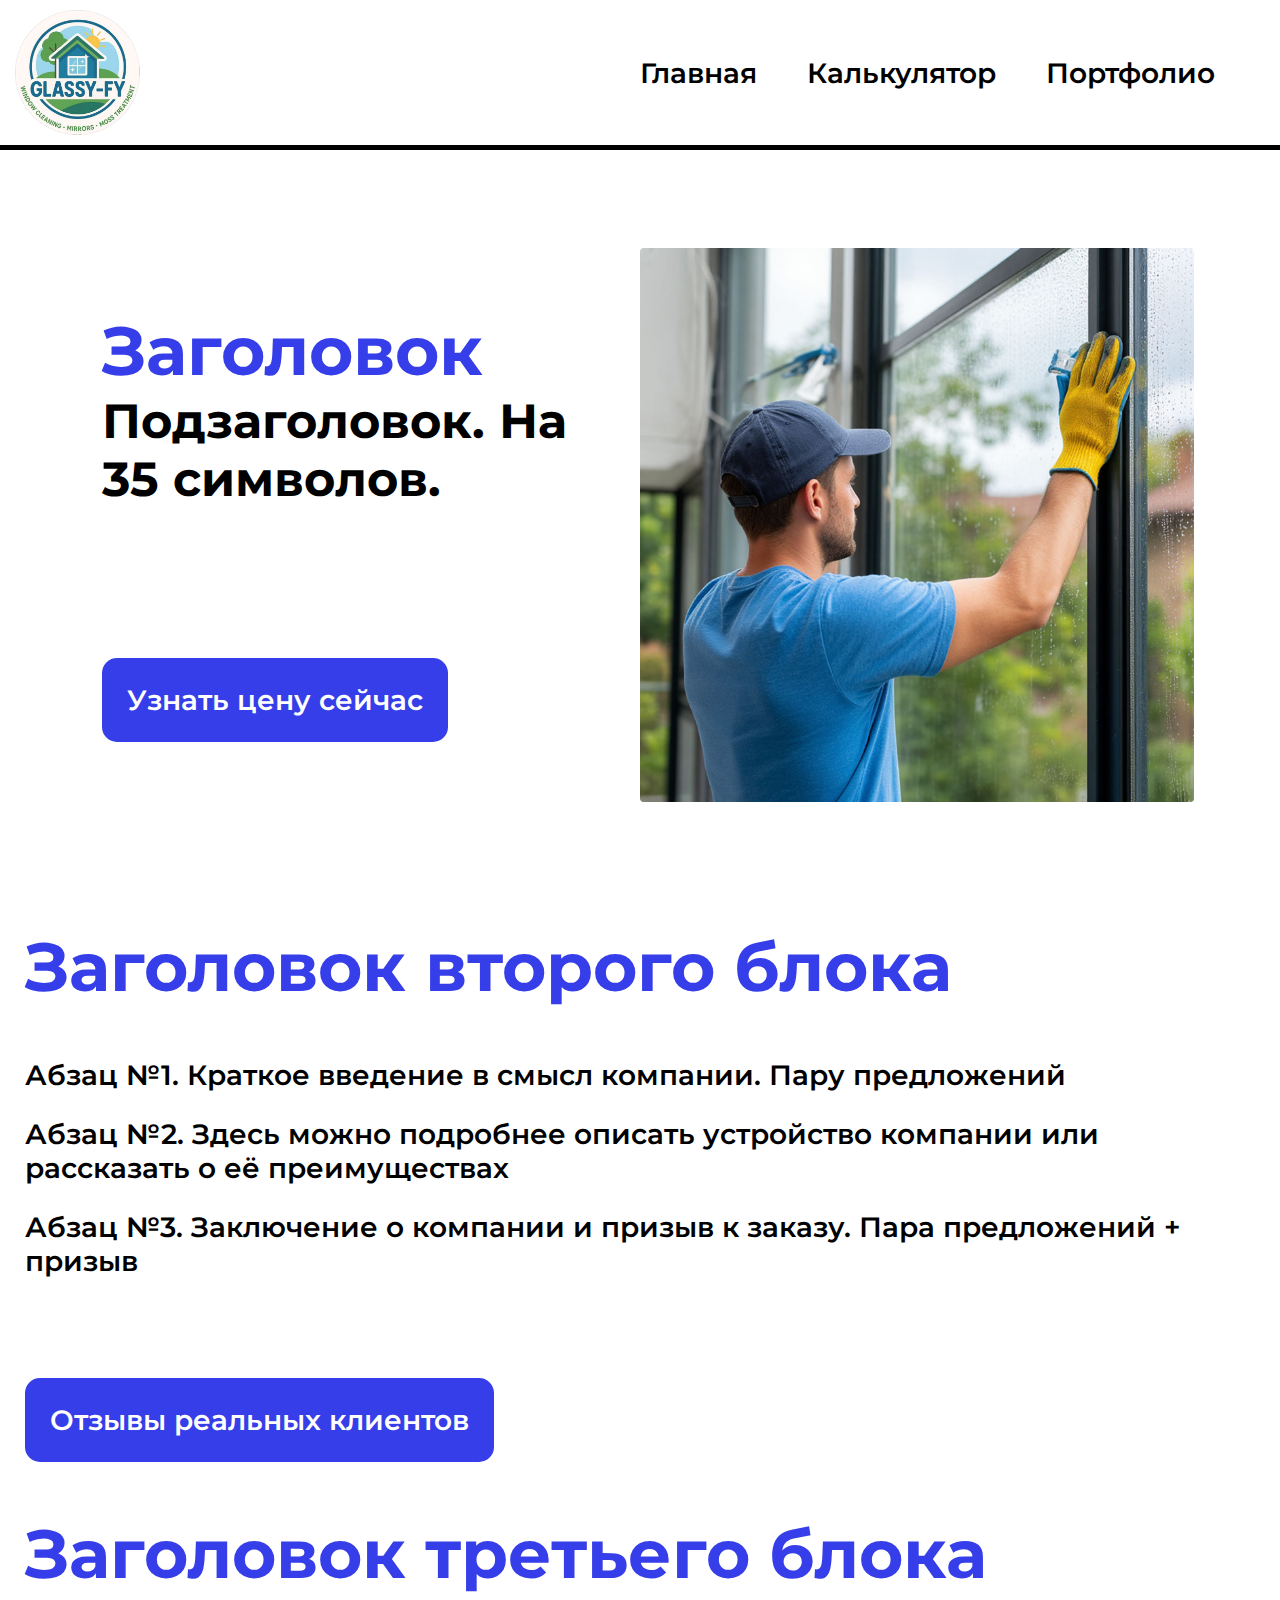
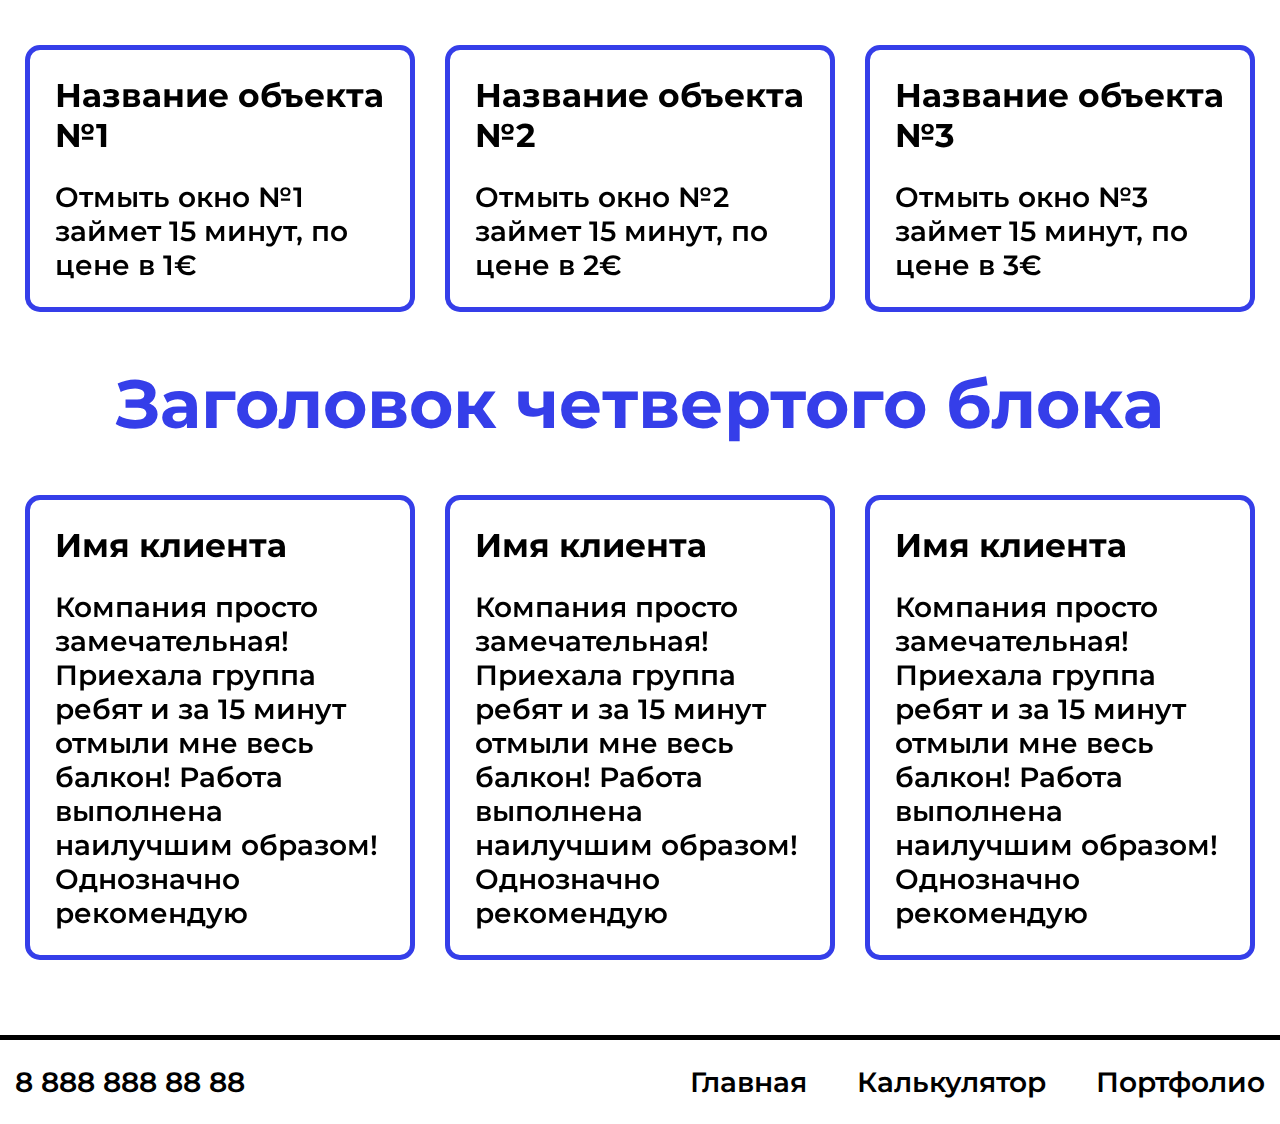
<file: html/index.html>
<!DOCTYPE html>
<html lang="en">
<head>

  <meta charset="UTF-8">
  <meta name="viewport" content="width=device-width, initial-scale=1.0">

  <link rel="preconnect" href="https://fonts.googleapis.com">
  <link rel="preconnect" href="https://fonts.gstatic.com" crossorigin>
  <link href="https://fonts.googleapis.com/css2?family=Montserrat:ital,wght@0,100..900;1,100..900&display=swap" rel="stylesheet">

  <link rel="stylesheet" href="https://cdn.jsdelivr.net/npm/swiper@11/swiper-bundle.min.css"/>

  <link rel="stylesheet" href="../css/index.css">
  <link rel="stylesheet" href="../css/adaptive/adaptive.css">

  <title>Название компании</title>

</head>
<body class="body">

  <div class="burger-menu menu-closed">
    <div class="burger-menu__closed-button" onclick="closedBurgerMenu()"></div>
    <nav class="burger-menu__nav">
      <ul class="burger-menu__nav-list">
        <li><a href="index.html" class="burger-menu__nav-item" onclick="navItem()">Главная</a></li>
        <li><a href="calculator.html" class="burger-menu__nav-item" onclick="navItem()">Калькулятор</a></li>
        <li><a href="portfolio.html" class="burger-menu__nav-item" onclick="navItem()">Портфолио</a></li>
      </ul>
    </nav>
  </div>

  <header class="header">
    <img src="../img/logo.png" alt="logo" class="header__header-logo" width="125px">
    <nav class="navigation navigation-header">
      <a href="index.html" class="navigation__nav-link">Главная</a>
      <a href="calculator.html" class="navigation__nav-link">Калькулятор</a>
      <a href="portfolio.html" class="navigation__nav-link">Портфолио</a>
    </nav>
    <div class="burger-button" onclick="openBurgerMenu()">
      <span class="burger-button__span"></span>
    </div>
  </header>

  <main class="main">

    <section class="section home-section">

      <div class="section__left-block">
        <div class="title-group">
          <h1 class="title-group__home-title">Заголовок</h1>
          <h2 class="title-group__home-sub-title">Подзаголовок. На 35 символов.</h2>
        </div>
        <a href="calculator.html" class="section__cta-btn">Узнать цену сейчас</a>
      </div>

      <div class="section__right-block">
        <img src="../img/hero.png" alt="hero" class="right-block__hero-img" width="750px">
      </div>

    </section>

    <section class="section about-section">

      <h2 class="section__section-title">Заголовок второго блока</h2>

      <div class="about-text">
        <p class="about-text__paragraph">Абзац №1. Краткое введение в смысл компании. Пару предложений</p>
        <p class="about-text__paragraph">Абзац №2. Здесь можно подробнее описать устройство компании или рассказать о её преимуществах</p>
        <p class="about-text__paragraph">Абзац №3. Заключение о компании и призыв к заказу. Пара предложений + призыв</p>
      </div>

      <a href="#reviews" class="section__cta-btn">Отзывы реальных клиентов</a>

    </section>

    <section class="section object-section">
      <h2 class="section__section-title">Заголовок третьего блока</h2>
      <div class="swiper object-swiper">
        <div class="swiper-wrapper">
          
          <div class="swiper-slide">
            <h3 class="swiper-slide__title-slide">Название объекта №1</h3>
            <p class="swioer-slide__text-slide">
              Отмыть окно №1 займет 15 минут, по цене в 1€
            </p>
          </div>
          
          <div class="swiper-slide">
            <h3 class="swiper-slide__title-slide">Название объекта №2</h3>
            <p class="swioer-slide__text-slide">
              Отмыть окно №2 займет 15 минут, по цене в 2€
            </p>
          </div>
          
          <div class="swiper-slide">
            <h3 class="swiper-slide__title-slide">Название объекта №3</h3>
            <p class="swioer-slide__text-slide">
              Отмыть окно №3 займет 15 минут, по цене в 3€
            </p>
          </div>
          
          <div class="swiper-slide">
            <h3 class="swiper-slide__title-slide">Название объекта №4</h3>
            <p class="swioer-slide__text-slide">
              Отмыть окно №4 займет 15 минут, по цене в 4€
            </p>
          </div>
          
          <div class="swiper-slide">
            <h3 class="swiper-slide__title-slide">Название объекта №5</h3>
            <p class="swioer-slide__text-slide">
              Отмыть окно №5 займет 15 минут, по цене в 5€
            </p>
          </div>
          
          <div class="swiper-slide">
            <h3 class="swiper-slide__title-slide">Название объекта №6</h3>
            <p class="swioer-slide__text-slide">
              Отмыть окно №6 займет 15 минут, по цене в 6€
            </p>
          </div>
          
          <div class="swiper-slide">
            <h3 class="swiper-slide__title-slide">Название объекта №7</h3>
            <p class="swioer-slide__text-slide">
              Отмыть окно №7 займет 15 минут, по цене в 7€
            </p>
          </div>
          
          <div class="swiper-slide">
            <h3 class="swiper-slide__title-slide">Название объекта №8</h3>
            <p class="swioer-slide__text-slide">
              Отмыть окно №8 займет 15 минут, по цене в 8€
            </p>
          </div>
          
          <div class="swiper-slide">
            <h3 class="swiper-slide__title-slide">Название объекта №9</h3>
            <p class="swioer-slide__text-slide">
              Отмыть окно №9 займет 15 минут, по цене в 9€
            </p>
          </div>
          
          <div class="swiper-slide">
            <h3 class="swiper-slide__title-slide">Название объекта №10</h3>
            <p class="swioer-slide__text-slide">
              Отмыть окно №10 займет 15 минут, по цене в 10€
            </p>
          </div>
          
          <div class="swiper-slide">
            <h3 class="swiper-slide__title-slide">Название объекта №11</h3>
            <p class="swioer-slide__text-slide">
              Отмыть окно №11 займет 15 минут, по цене в 11€
            </p>
          </div>
          
          <div class="swiper-slide">
            <h3 class="swiper-slide__title-slide">Название объекта №12</h3>
            <p class="swioer-slide__text-slide">
              Отмыть окно №12 займет 15 минут, по цене в 12€
            </p>
          </div>
          
          <div class="swiper-slide">
            <h3 class="swiper-slide__title-slide">Название объекта №13</h3>
            <p class="swioer-slide__text-slide">
              Отмыть окно №13 займет 15 минут, по цене в 13€
            </p>
          </div>
          
          <div class="swiper-slide">
            <h3 class="swiper-slide__title-slide">Название объекта №14</h3>
            <p class="swioer-slide__text-slide">
              Отмыть окно №14 займет 15 минут, по цене в 14€
            </p>
          </div>
          
          <div class="swiper-slide">
            <h3 class="swiper-slide__title-slide">Название объекта №15</h3>
            <p class="swioer-slide__text-slide">
              Отмыть окно №15 займет 15 минут, по цене в 15€
            </p>
          </div>
          
          <div class="swiper-slide">
            <h3 class="swiper-slide__title-slide">Название объекта №16</h3>
            <p class="swioer-slide__text-slide">
              Отмыть окно №16 займет 15 минут, по цене в 16€
            </p>
          </div>
          
          <div class="swiper-slide">
            <h3 class="swiper-slide__title-slide">Название объекта №17</h3>
            <p class="swioer-slide__text-slide">
              Отмыть окно №17 займет 15 минут, по цене в 17€
            </p>
          </div>
          
          <div class="swiper-slide">
            <h3 class="swiper-slide__title-slide">Название объекта №18</h3>
            <p class="swioer-slide__text-slide">
              Отмыть окно №8 займет 15 минут, по цене в 8€
            </p>
          </div>

        </div>
      </div>
    </section>

    <span class="reviews" id="reviews"></span>

    <section class="section reviews-section">

      <h2 class="section__section-title">Заголовок четвертого блока</h2>

      <div class="swiper revies-swiper">
        <div class="swiper-wrapper">
          
          <div class="swiper-slide">
            <h3 class="swiper-slide__title-slide">Имя клиента</h3>
            <p class="swioer-slide__text-slide">
              Компания просто замечательная! Приехала группа ребят и за 15 минут отмыли мне весь балкон! Работа выполнена наилучшим образом! Однозначно рекомендую
            </p>
          </div>

          <div class="swiper-slide">
            <h3 class="swiper-slide__title-slide">Имя клиента</h3>
            <p class="swioer-slide__text-slide">
              Компания просто замечательная! Приехала группа ребят и за 15 минут отмыли мне весь балкон! Работа выполнена наилучшим образом! Однозначно рекомендую
            </p>
          </div>

          <div class="swiper-slide">
            <h3 class="swiper-slide__title-slide">Имя клиента</h3>
            <p class="swioer-slide__text-slide">
              Компания просто замечательная! Приехала группа ребят и за 15 минут отмыли мне весь балкон! Работа выполнена наилучшим образом! Однозначно рекомендую
            </p>
          </div>

          <div class="swiper-slide">
            <h3 class="swiper-slide__title-slide">Имя клиента</h3>
            <p class="swioer-slide__text-slide">
              Компания просто замечательная! Приехала группа ребят и за 15 минут отмыли мне весь балкон! Работа выполнена наилучшим образом! Однозначно рекомендую
            </p>
          </div>

          <div class="swiper-slide">
            <h3 class="swiper-slide__title-slide">Имя клиента</h3>
            <p class="swioer-slide__text-slide">
              Компания просто замечательная! Приехала группа ребят и за 15 минут отмыли мне весь балкон! Работа выполнена наилучшим образом! Однозначно рекомендую
            </p>
          </div>

          <div class="swiper-slide">
            <h3 class="swiper-slide__title-slide">Имя клиента</h3>
            <p class="swioer-slide__text-slide">
              Компания просто замечательная! Приехала группа ребят и за 15 минут отмыли мне весь балкон! Работа выполнена наилучшим образом! Однозначно рекомендую
            </p>
          </div>

          <div class="swiper-slide">
            <h3 class="swiper-slide__title-slide">Имя клиента</h3>
            <p class="swioer-slide__text-slide">
              Компания просто замечательная! Приехала группа ребят и за 15 минут отмыли мне весь балкон! Работа выполнена наилучшим образом! Однозначно рекомендую
            </p>
          </div>

          <div class="swiper-slide">
            <h3 class="swiper-slide__title-slide">Имя клиента</h3>
            <p class="swioer-slide__text-slide">
              Компания просто замечательная! Приехала группа ребят и за 15 минут отмыли мне весь балкон! Работа выполнена наилучшим образом! Однозначно рекомендую
            </p>
          </div>

        </div>
      </div>

    </section>

  </main>

  <footer class="footer">
    <a href="tel:+88888888888" class="footer__phone-link">8 888 888 88 88</a>
    <nav class="navigation footer-nav">
      <a href="index.html" class="navigation__nav-link">Главная</a>
      <a href="calculator.html" class="navigation__nav-link">Калькулятор</a>
      <a href="portfolio.html" class="navigation__nav-link">Портфолио</a>
    </nav>
  </footer>

  <script src="https://cdn.jsdelivr.net/npm/swiper@11/swiper-bundle.min.js"></script>
  <script src="../js/slider.js"></script>
  <script src="../js/burger.js"></script>
</body>
</html>
</file>
<file: css/index.css>
* {
  margin: 0;
  padding: 0;
  box-sizing: border-box;
}

body, html {
  width: 100%;
  height: auto;
  scroll-behavior: smooth;
  font-family: "Montserrat", sans-serif;
  font-optical-sizing: auto;
  font-weight: 600;
  font-style: normal;
}

:root {
  --bgColor: #fff;
  --textColor: #000;
  --accentColor: #353EE9;

  --headerHeight: 150px;

  --sectionTitleSize: 68px;
  --sectionSubTitleSize: 48px;
  --fontSize: 28px;

  --radius: 15px;
  --transition: all .3s;
}

body {
  background-color: var(--bgColor);
  color: var(--textColor);
}

.body.overflow {
  overflow: hidden;
}

.burger-button {
  display: none; /* flex - видно, none - не видно */
  width: 40px;
  height: 30px;
  align-items: center;
  position: relative;
}

.burger-button span {
  height: 3px;
  width: 100%;
  display: block;
  transform: scale(1);
  background-color: var(--accentColor);
  transition: all .5s;
}

.burger-button::after, .burger-button::before {
  height: 3px;
  width: 100%;
  content: '';
  position: absolute;
  display: block;
  background-color: var(--accentColor);
  transition: all .5s;
}

.burger-button::after {
  bottom: 0;
}

.burger-button::before {
  top: 0;
}

.burger-menu.menu-open {
  display: block;
  width: 75%;
  height: 100%;
  position: fixed;
  top: 0;
  right: 0;
  z-index: 900;
  background-color: var(--bgColor);
  border: 5px solid var(--textColor);
  transition: all .5s;
  animation: openBurgerMenu .7s 1;
}

.burger-menu.menu-closed {
  display: none;
}

.burger-menu__closed-button {
  display: flex;
  width: 50px;
  height: 50px;
  align-items: center;
  position: relative;
  z-index: 900;
  margin: 15px 0 25px 15px;
}

.burger-menu__closed-button::after, .burger-menu__closed-button::before {
  height: 5px;
  width: 100%;
  content: '';
  position: absolute;
  display: block;
  background-color: white; 
}

.burger-menu__closed-button::after {
  transform: rotate(45deg);
  background-color: var(--textColor);
}

.burger-menu__closed-button::before {
  transform: rotate(-45deg);
  background-color: var(--textColor);
}

.burger-menu__nav {
  height: 90%;
  display: flex;
  justify-content: center;
}

.burger-menu__nav-list {
  display: flex;
  flex-direction: column;
  justify-content: space-evenly;
  align-items: center;
  list-style: none;
  font-size: var(--fontSize);
}

.burger-menu__nav-item {
  text-decoration: none;
  color: var(--textColor);
  transition: var(--transition);
}

.burger-menu__nav-item:hover {
  color: var(--accentColor);
}

.header {
  width: 100%;
  height: var(--headerHeight);
  display: flex;
  justify-content: space-between;
  align-items: center;
  padding: 15px;
  font-size: var(--fontSize);
  border-bottom: 5px solid var(--textColor);
  position: absolute;
  top: 0;
  z-index: 800;
}

.navigation {
  display: flex;
  align-items: center;
  justify-content: center;
  gap: 50px;
}

.navigation-header {
  padding: 0px 50px;
}

.navigation__nav-link {
  text-decoration: none;
  color: var(--textColor);
  transition: var(--transition);
}

.navigation__nav-link:hover {
  color: var(--accentColor);
}

.section {
  width: 100%;
  height: auto;
  display: flex;
  flex-direction: column;
  align-items: flex-start;
  padding: 25px;

  /* justify-content: center; */
  /* align-items: center; */

  /* border: 3px solid red; */
}

.home-section {
  flex-direction: row;
  align-items: center;
  justify-content: center;
  /* height: 100vh; */
  height: calc(100vh - var(--headerHeight));
  margin-top: var(--headerHeight);
}

.section__left-block, .section__right-block {
  width: 45%;
  display: flex;
  align-items: center;
  justify-content: center;

  /* border: 3px solid red; */
}

.section__left-block {
  align-items: flex-start;
  flex-direction: column;
  padding: 15px;
}

.section__right-block {
  justify-content: flex-end;
}

.title-group {
  margin-bottom: 150px;
}

.title-group__home-title {
  font-size: var(--sectionTitleSize);
  font-weight: 700;
  color: var(--accentColor);
}

.title-group__home-sub-title {
  font-size: var(--sectionSubTitleSize);
}

.section__cta-btn {
  background-color: var(--accentColor);
  color: var(--bgColor);
  font-size: var(--fontSize);
  padding: 25px;
  border-radius: var(--radius);
  text-decoration: none;
  transition: var(--transition);
}

.section__cta-btn:hover {
  color: var(--textColor);
}

.right-block__hero-img {
  max-width: 100%;
  object-fit: cover;
}

.section__section-title {
  font-size: var(--sectionTitleSize);
  color: var(--accentColor);
  font-weight: 700;
  margin-bottom: 50px;
}

.about-text {
  display: flex;
  flex-direction: column;
  align-items: flex-start;
  gap: 25px;
  margin-bottom: 100px;
}

.about-text__paragraph {
  font-size: var(--fontSize);
}

.table-section {
  align-items: center;
}

.reviews-section {
  align-items: center;
}

.swiper {
  max-width: 100%;
  height: auto;
}

.swiper-slide {
  width: 850px;
  /* min-height: 450px; */
  border: 5px solid var(--accentColor);
  border-radius: var(--radius) ;
  padding: 25px;
  font-size: var(--fontSize);
}

.swiper-slide__title-slide {
  margin-bottom: 25px;
}

.footer {
  border-top: 5px solid var(--textColor);
  padding: 25px 15px;
  margin-top: 50px;
  display: flex;
  align-items: center;
  justify-content: space-between;
  font-size: var(--fontSize);
}

.footer__phone-link {
  text-decoration: none;
  color: var(--textColor);
  transition: var(--transition);
}

.footer__phone-link:hover {
  color: var(--accentColor);
}

/* animation */

@keyframes openBurgerMenu {
  from {
    margin-right: -75%;
  }
  to {
    margin-right: 0%;
  }
}
</file>
<file: css/adaptive/adaptive.css>
@media screen and (max-width: 1200px) {

  :root {
    --sectionTitleSize: 58px;
    --sectionSubTitleSize: 38px;
    --fontSize: 20px;
  }

  .home-section {
    flex-direction: column;
    height: auto;
  }

  .right-block__hero-img {
    display: none;
  }
  
  .section__left-block {
    width: 100%;
    align-items: center;
  }
  
  .title-group {
    text-align: center;
    margin-bottom: 100px;
  }

  .section__cta-btn {
    width: 100%;
    text-align: center;
  }


  .burger-button {
    display: flex; /* flex - видно, none - не видно */
  }

  .navigation-header {
    display: none;
  }

}

@media screen and (max-width: 1000px) {
  
  /* .home-section {
    flex-direction: column;
    height: auto;
  }

  .right-block__hero-img {
    display: none;
  }
  
  .section__left-block {
    width: 100%;
    align-items: center;
  }
  
  .title-group {
    text-align: center;
    margin-bottom: 100px;
  }

  .section__cta-btn {
    width: 100%;
    text-align: center;
  } */

  .navigation {
    gap: 25px;
  }

}

@media screen and (max-width: 800px) {

  :root {
    --sectionTitleSize: 40px;
    --sectionSubTitleSize: 30px;
    --fontSize: 18px;
  }

  .navigation {
    gap: 15px;
  }

  .section {
    padding: 15px;
  }

  .section__section-title {
    margin-bottom: 25px;
  }

  .table {
    padding: 0;
  }

  .table__tr {
    width: 100%;
    gap: 15px;
    margin: 15px 0;
  } 

  .table__td {
    display: flex;
    align-items: center;
    justify-content: center;
  }

  .footer-nav {
    flex-direction: column;
    align-items: flex-start;
  }

}

@media screen and (max-width: 600px) {

  .burger-menu.menu-open {
    width: 100%;
  }

  .swiper-slide__title-slide {
    margin-bottom: 15px;
  }

}

@media screen and (max-width: 550px) {

  .table__th, .table__td {
    padding: 15px;
    display: flex;
    justify-content: center;
    align-items: center;
  }

  .footer__phone-link {
    margin-right: 15px;
  }

}

@media screen and (max-width: 500px) {

  .footer {
    padding: 15px;
  }

  .title-group {
    margin-bottom: 50px;
  }

  .swiper-slide {
    padding: 15px;
  }

}
</file>
